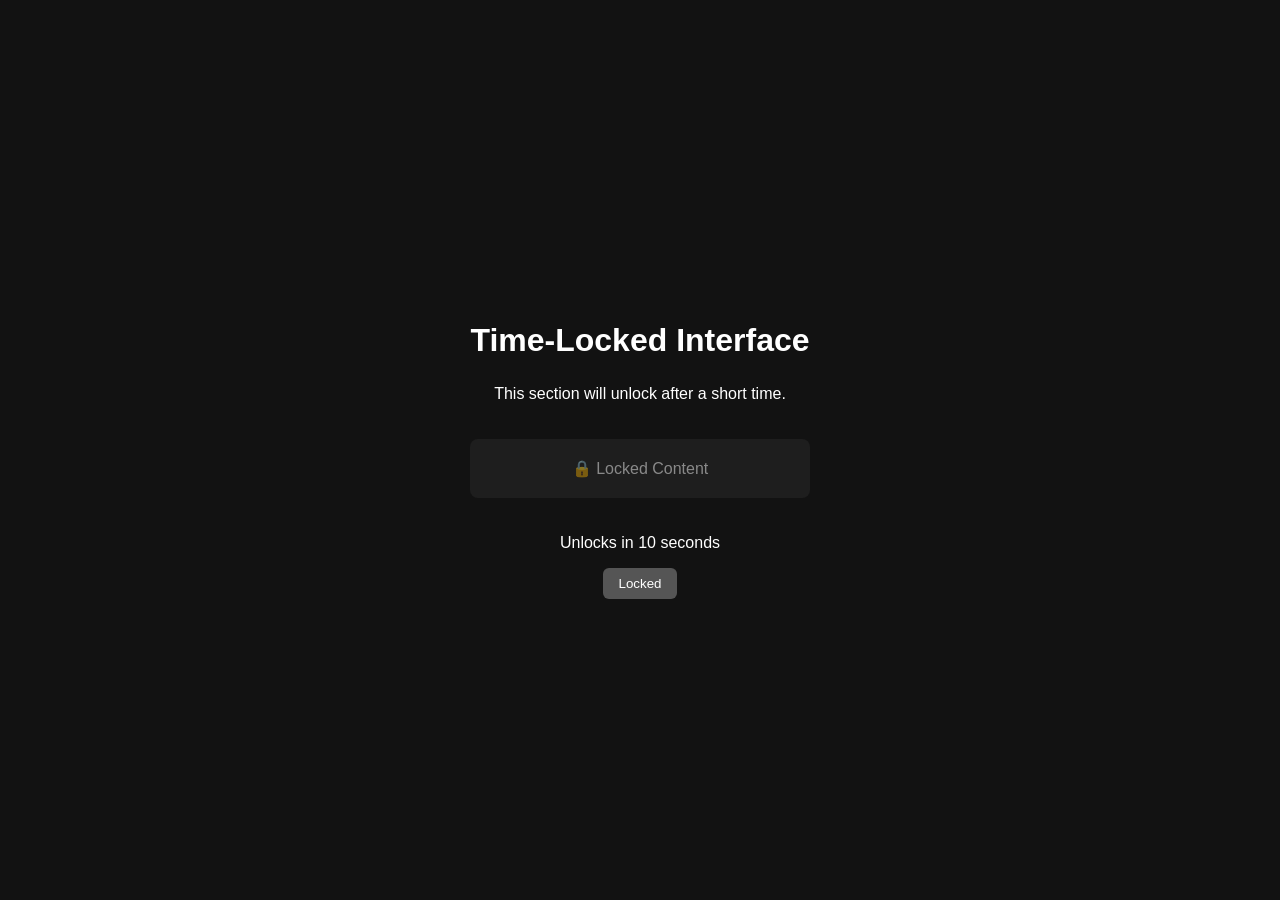
<file: time-locked-interface/index.html>
<!DOCTYPE html>
<html lang="en">
<head>
  <meta charset="UTF-8" />
  <meta name="viewport" content="width=device-width, initial-scale=1.0" />
  <title>Time-Locked Interface</title>
  <link rel="stylesheet" href="style.css" />
</head>
<body>

  <h1>Time-Locked Interface</h1>
  <p>This section will unlock after a short time.</p>

  <div id="locked-section">
    🔒 Locked Content
  </div>

  <p id="timer">Unlocks in 10 seconds</p>

  <button disabled>Locked</button>
<script src="script.js"></script>
</body>
</html>
</file>
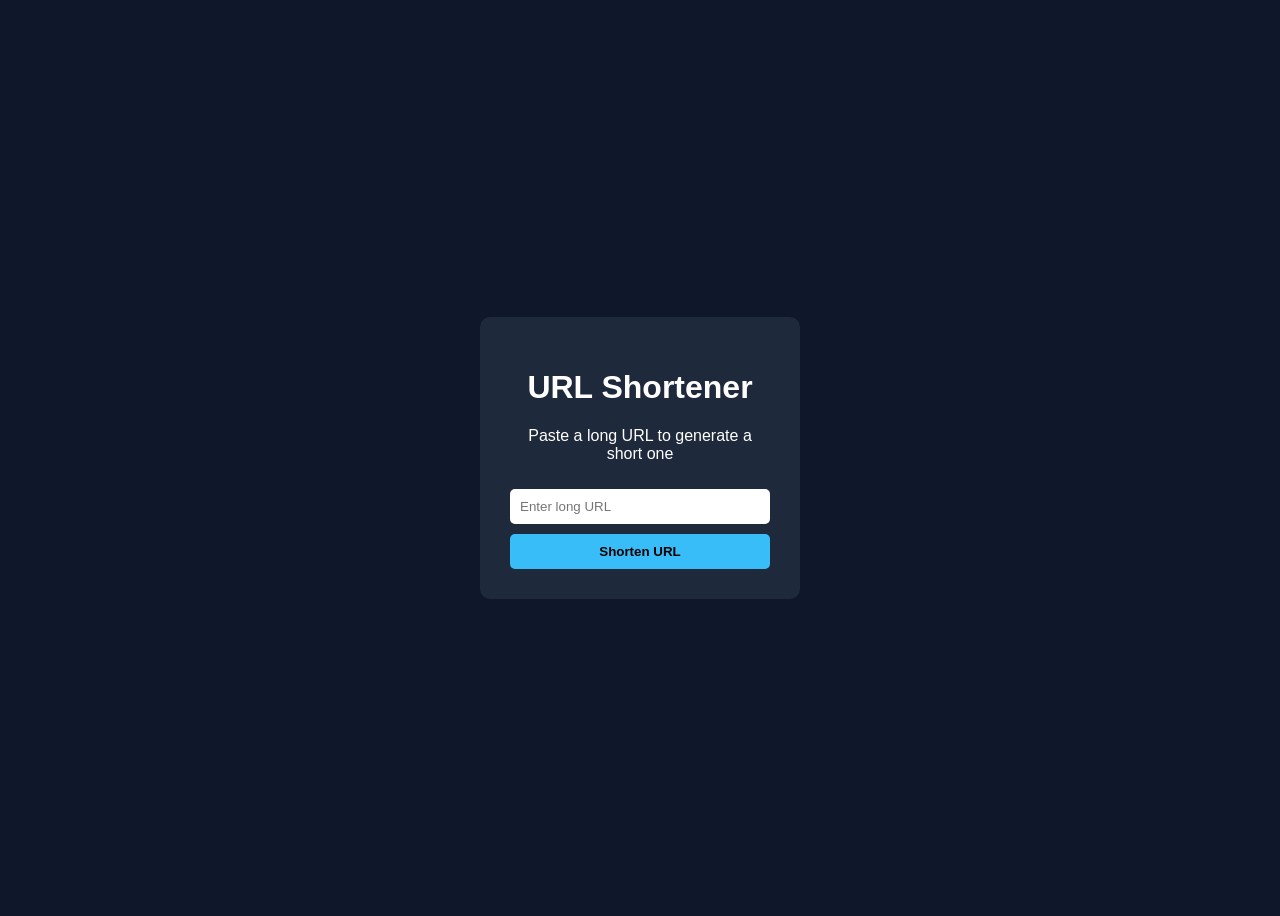
<file: projects/add-url-shortener/index.html>
<!DOCTYPE html>
<html lang="en">
<head>
  <meta charset="UTF-8" />
  <meta name="viewport" content="width=device-width, initial-scale=1.0" />
  <title>URL Shortener</title>
  <link rel="stylesheet" href="style.css" />
</head>
<body>

  <div class="container">
    <h1>URL Shortener</h1>
    <p>Paste a long URL to generate a short one</p>

    <input type="text" id="longUrl" placeholder="Enter long URL" />
    <button onclick="shortenUrl()">Shorten URL</button>

    <div id="result" class="hidden">
      <p>Short URL:</p>
      <input type="text" id="shortUrl" readonly />
      <button onclick="copyUrl()">Copy</button>
    </div>
  </div>

  <script src="script.js"></script>
</body>
</html>
</file>
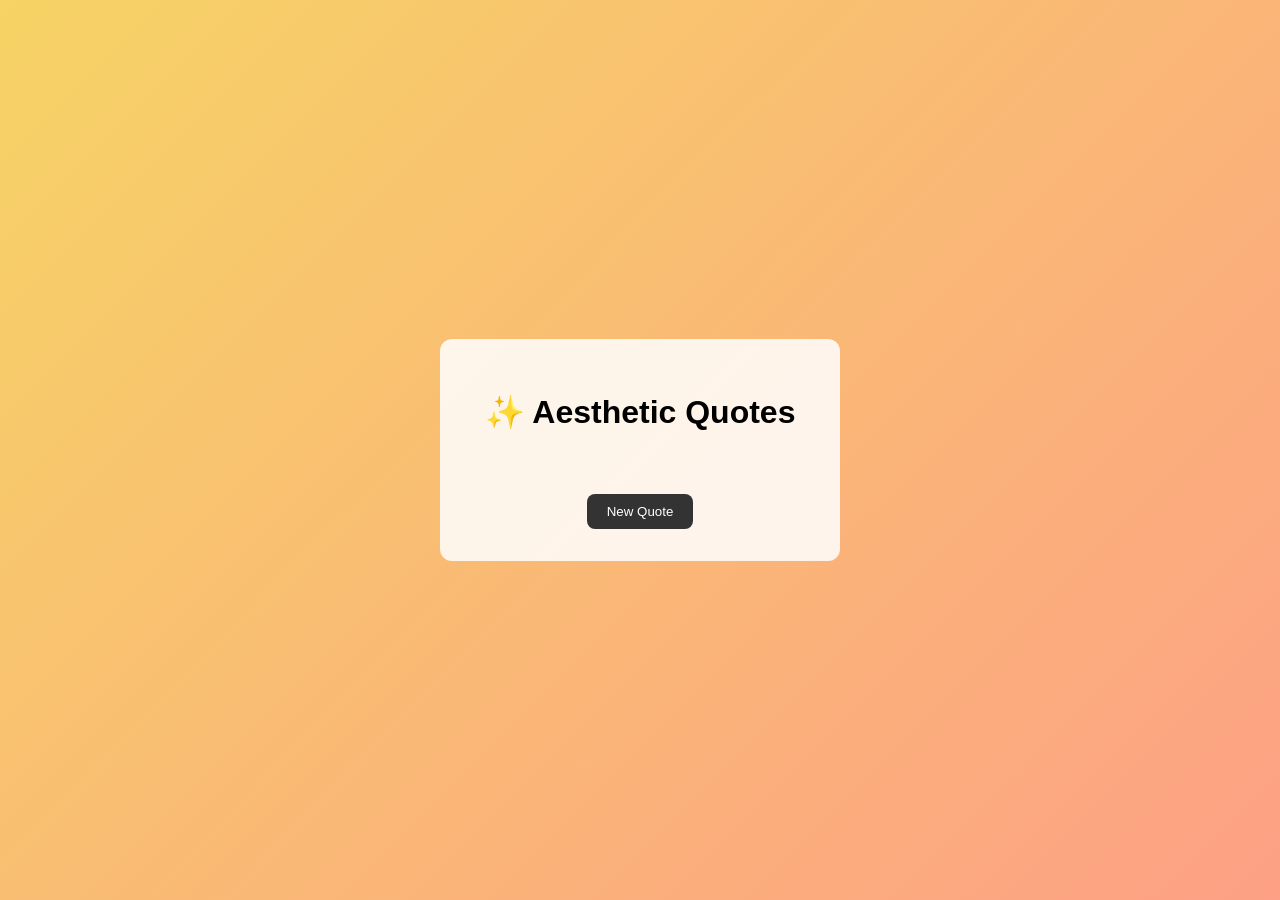
<file: projects/aesthetic-quote-generator/index.html>
<!DOCTYPE html>
<html lang="en">
<head>
  <meta charset="UTF-8" />
  <meta name="viewport" content="width=device-width, initial-scale=1.0" />
  <title>Aesthetic Quote Generator</title>
  <link rel="stylesheet" href="style.css" />
</head>
<body>

  <div class="container">
    <h1>✨ Aesthetic Quotes</h1>
    <p id="quote">Click the button for a quote</p>
    <button id="newQuote">New Quote</button>
  </div>

  <script src="script.js"></script>
</body>
</html>
</file>
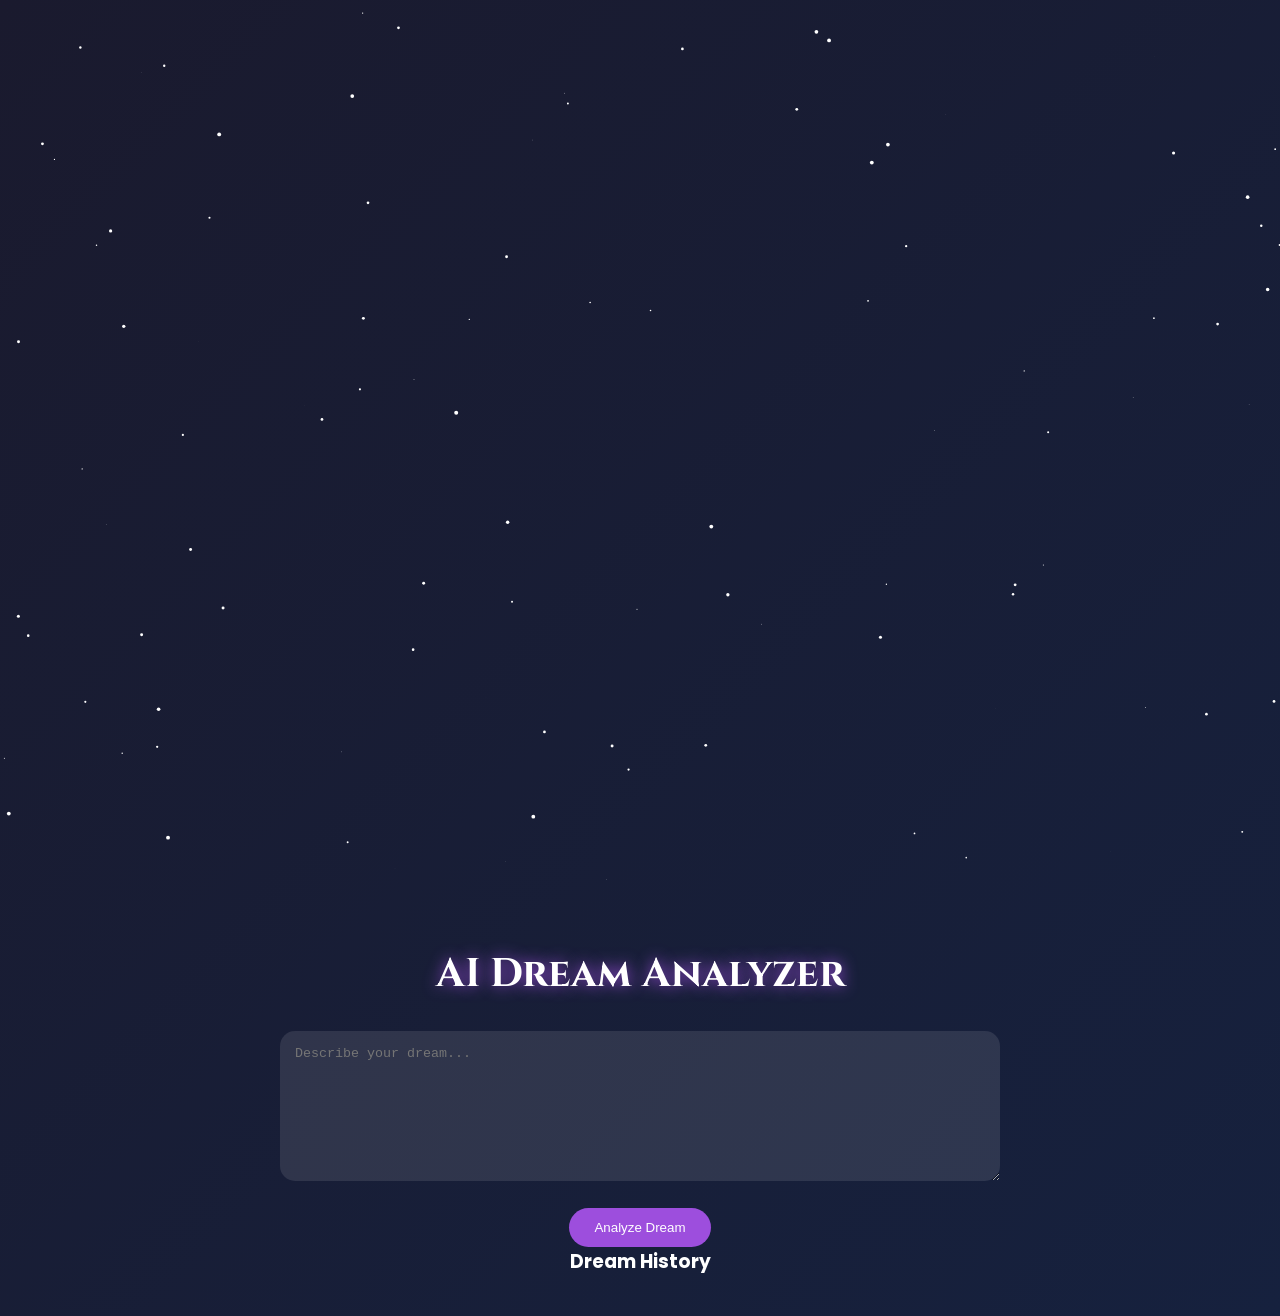
<file: projects/ai-dream-analyzer/index.html>
<!DOCTYPE html>
<html lang="en">
<head>
    <meta charset="UTF-8">
    <title>AI Dream Analyzer</title>
    <meta name="viewport" content="width=device-width, initial-scale=1.0">

    <link href="https://fonts.googleapis.com/css2?family=Cinzel:wght@600&family=Poppins:wght@400&display=swap" rel="stylesheet">

    <link rel="stylesheet" href="css/base.css">
    <link rel="stylesheet" href="css/dreamTheme.css">
    <link rel="stylesheet" href="css/animations.css">
</head>
<body>

<canvas id="starsCanvas"></canvas>

<div class="container">

    <h1 class="title">AI Dream Analyzer</h1>

    <textarea id="dreamInput" placeholder="Describe your dream..."></textarea>

    <button id="analyzeBtn">Analyze Dream</button>

    <div class="result-card hidden" id="resultCard">
        <h2>Interpretation</h2>
        <p id="interpretationText"></p>
        <button id="exportBtn">Export as Image</button>
    </div>

    <div class="history">
        <h3>Dream History</h3>
        <ul id="historyList"></ul>
    </div>

</div>

<script type="module" src="js/main.js"></script>
</body>
</html>
</file>
<file: time-locked-interface/style.css>
body {
  margin: 0;
  font-family: Arial, sans-serif;
  background: #121212;
  color: #ffffff;
  display: flex;
  flex-direction: column;
  align-items: center;
  justify-content: center;
  height: 100vh;
}

h1 {
  margin-bottom: 10px;
}

#locked-section {
  width: 300px;
  padding: 20px;
  margin: 20px 0;
  text-align: center;
  border-radius: 8px;
  background: #2a2a2a;
  opacity: 0.5;
  transition: all 0.3s ease;
}

#locked-section.unlocked {
  background: #1e7f43;
  opacity: 1;
}

button {
  padding: 8px 16px;
  border: none;
  border-radius: 6px;
  cursor: not-allowed;
  background: #555;
  color: #fff;
}

button.active {
  background: #4caf50;
  cursor: pointer;
}
</file>
<file: projects/add-url-shortener/style.css>
* {
  box-sizing: border-box;
  font-family: Arial, sans-serif;
}

body {
  background: #0f172a;
  color: #fff;
  display: flex;
  justify-content: center;
  align-items: center;
  height: 100vh;
}

.container {
  background: #1e293b;
  padding: 30px;
  border-radius: 10px;
  width: 320px;
  text-align: center;
}

input {
  width: 100%;
  padding: 10px;
  margin: 10px 0;
  border-radius: 5px;
  border: none;
}

button {
  width: 100%;
  padding: 10px;
  background: #38bdf8;
  border: none;
  border-radius: 5px;
  cursor: pointer;
  font-weight: bold;
}

button:hover {
  background: #0ea5e9;
}

.hidden {
  display: none;
}
</file>
<file: projects/aesthetic-quote-generator/style.css>
* {
  box-sizing: border-box;
  font-family: "Poppins", sans-serif;
}

body {
  min-height: 100vh;
  margin: 0;
  display: flex;
  align-items: center;
  justify-content: center;
  background: linear-gradient(135deg, #f6d365, #fda085);
}

.container {
  background: rgba(255, 255, 255, 0.85);
  padding: 2rem;
  border-radius: 12px;
  text-align: center;
  width: 90%;
  max-width: 400px;
}

h1 {
  margin-bottom: 1rem;
}

#quote {
  font-size: 1.1rem;
  margin-bottom: 1.5rem;
  opacity: 0;
  transition: opacity 0.5s ease;
}

button {
  padding: 10px 20px;
  border: none;
  border-radius: 8px;
  background: #333;
  color: #fff;
  cursor: pointer;
}

button:hover {
  opacity: 0.9;
}
</file>
<file: projects/ai-dream-analyzer/css/base.css>
* {
    margin: 0;
    padding: 0;
    box-sizing: border-box;
}

body {
    font-family: 'Poppins', sans-serif;
    background: linear-gradient(135deg, #1a1a2e, #16213e);
    color: white;
    overflow-x: hidden;
}

.container {
    padding: 40px;
    max-width: 800px;
    margin: auto;
    text-align: center;
}
</file>
<file: projects/ai-dream-analyzer/css/dreamTheme.css>
.title {
    font-family: 'Cinzel', serif;
    font-size: 2.5rem;
    margin-bottom: 30px;
    text-shadow: 0 0 15px #9d4edd;
}

textarea {
    width: 100%;
    height: 150px;
    padding: 15px;
    border-radius: 15px;
    border: none;
    background: rgba(255,255,255,0.1);
    color: white;
    margin-bottom: 20px;
}

button {
    padding: 12px 25px;
    border-radius: 30px;
    border: none;
    background: #9d4edd;
    color: white;
    cursor: pointer;
}

.result-card {
    margin-top: 30px;
    padding: 25px;
    border-radius: 15px;
    background: rgba(255,255,255,0.08);
}

.hidden {
    display: none;
}
</file>
<file: projects/ai-dream-analyzer/css/animations.css>
button:hover {
    transform: scale(1.05);
    box-shadow: 0 0 20px #9d4edd;
}

.result-card {
    animation: fadeIn 0.6s ease forwards;
}

@keyframes fadeIn {
    from { opacity: 0; transform: translateY(20px); }
    to { opacity: 1; transform: translateY(0); }
}
</file>
